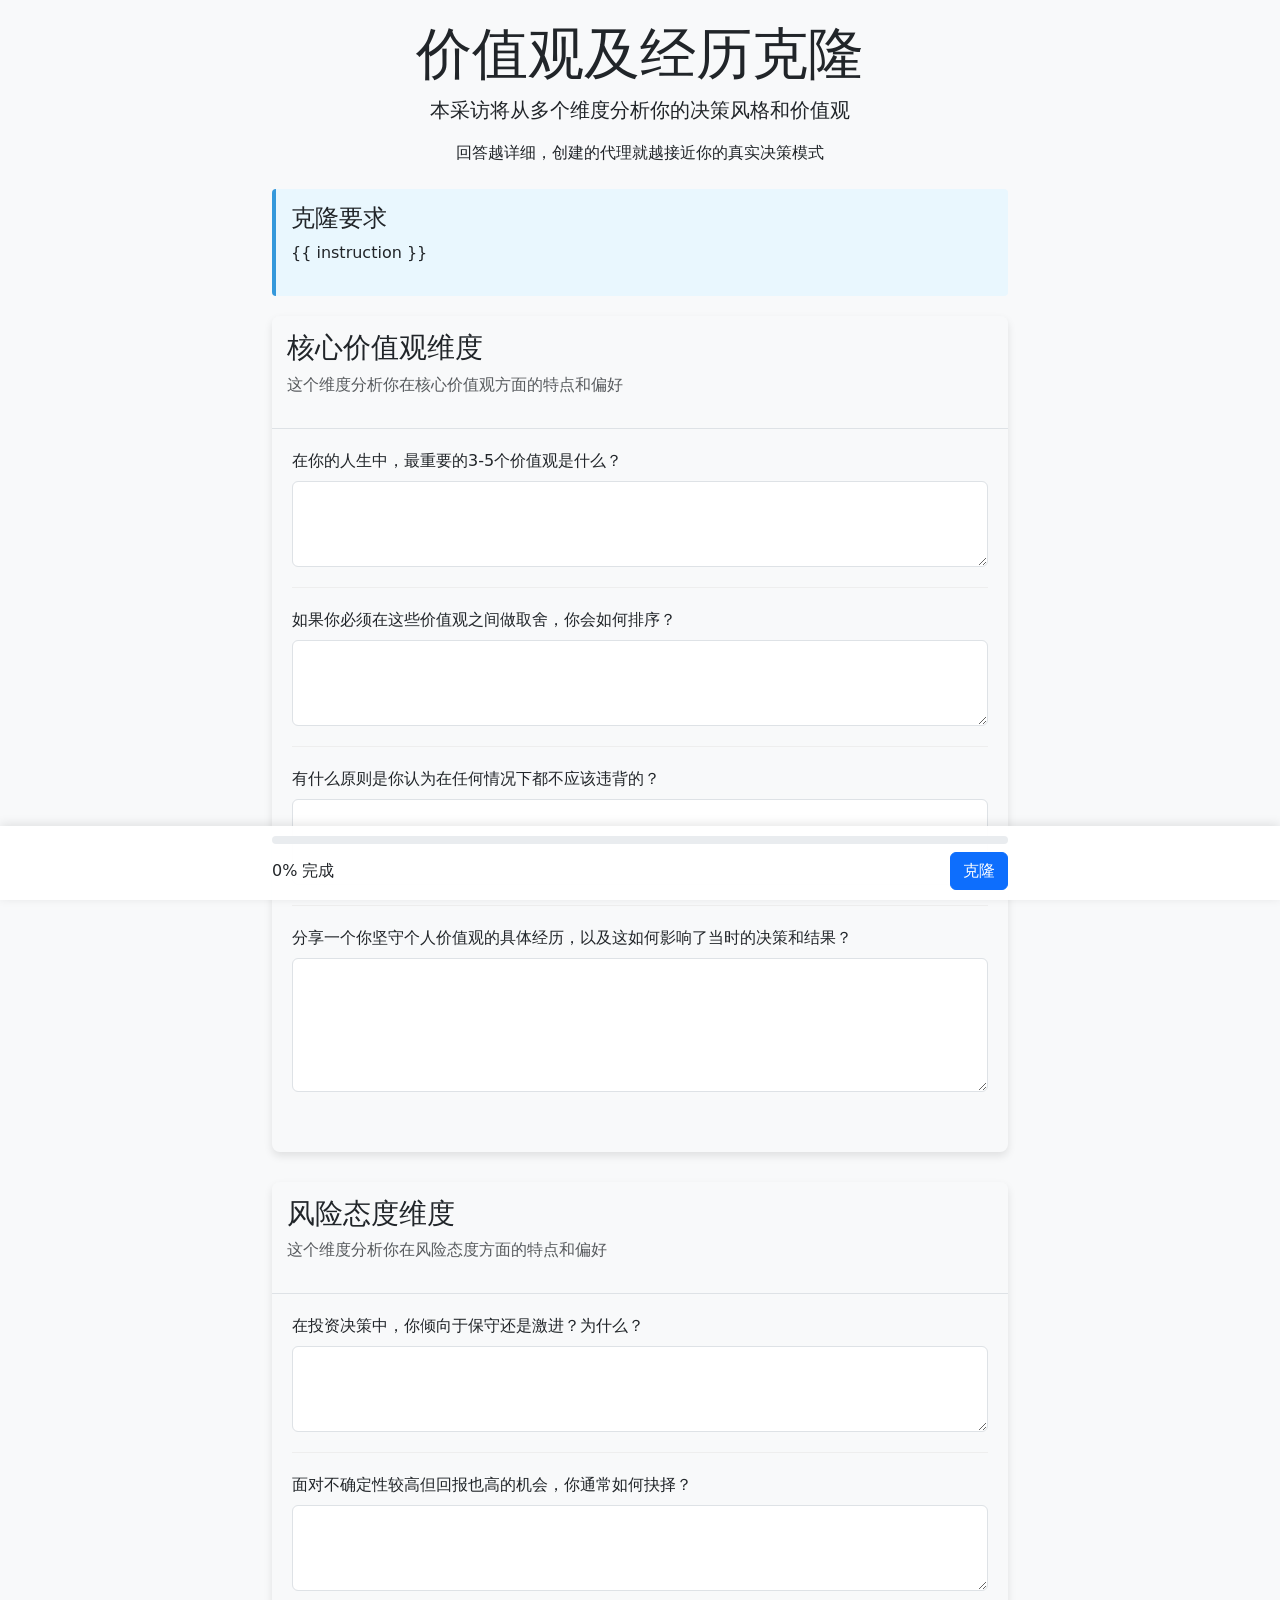
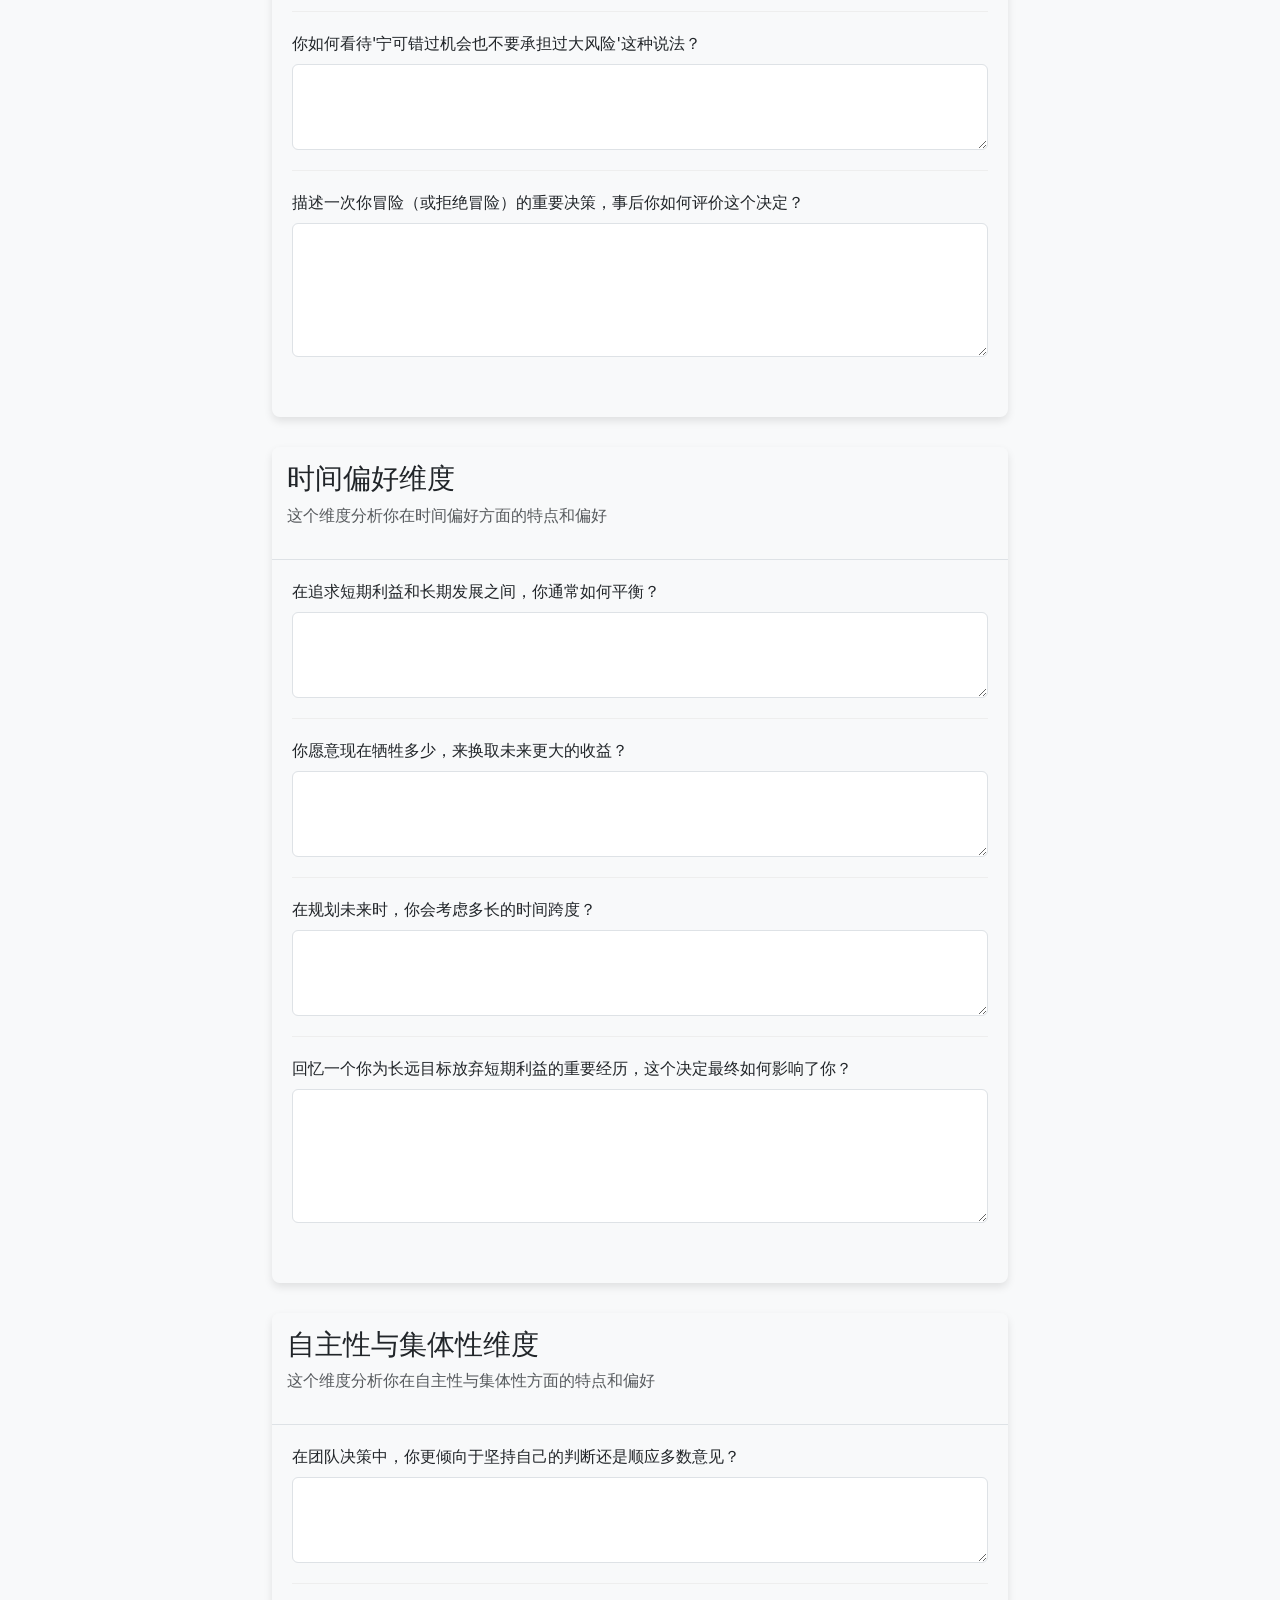
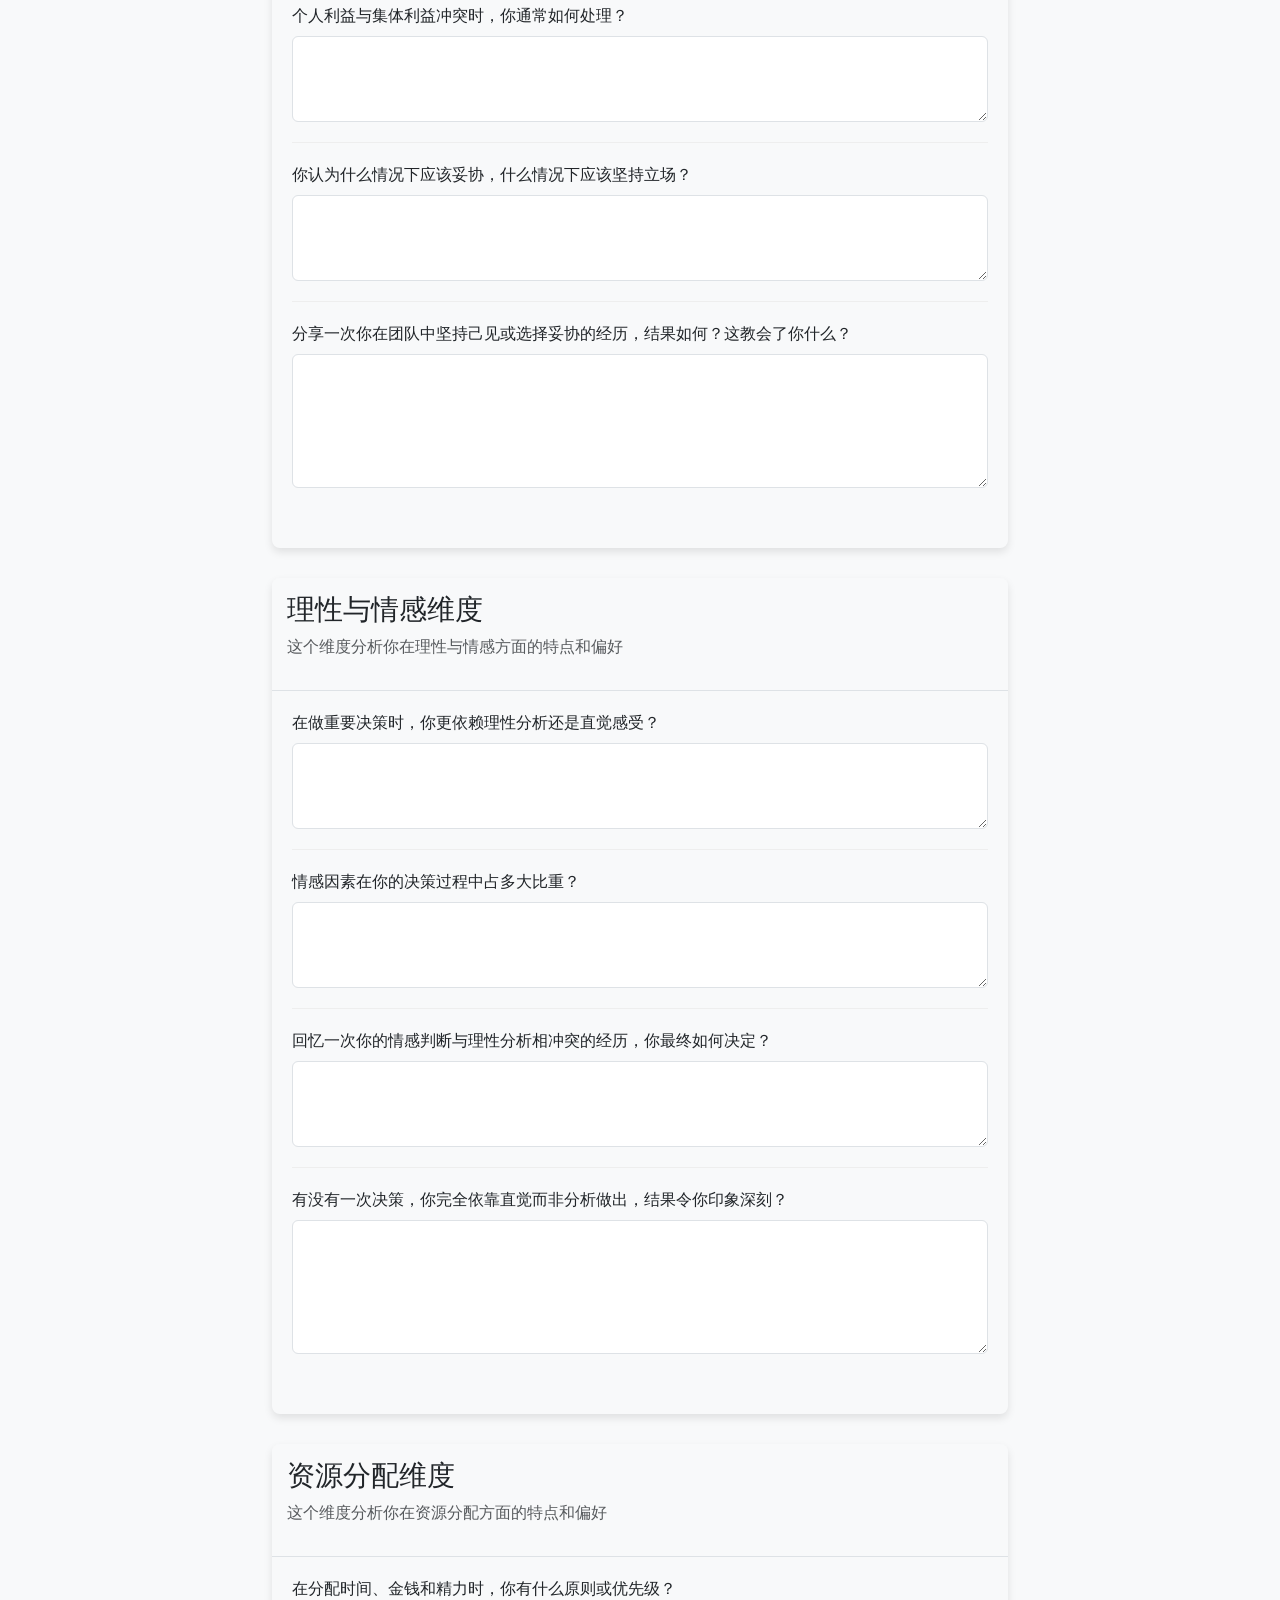
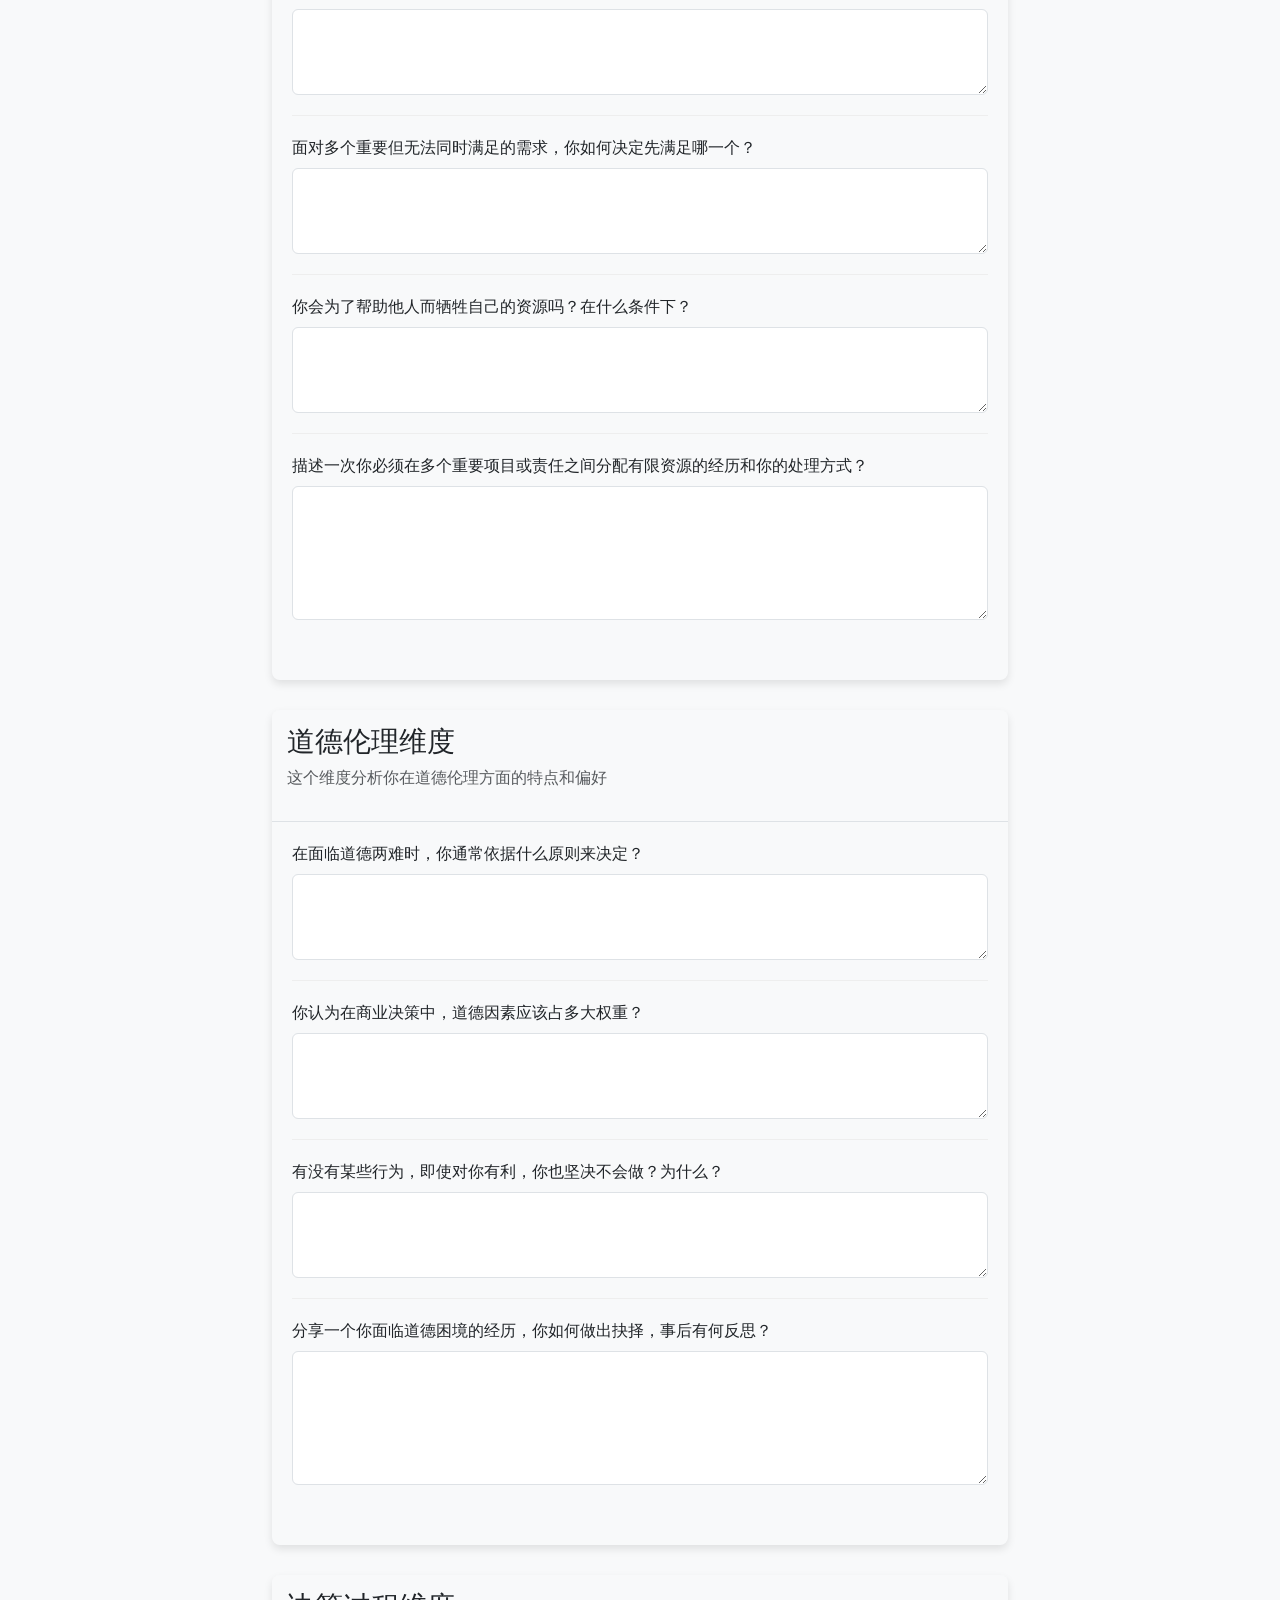
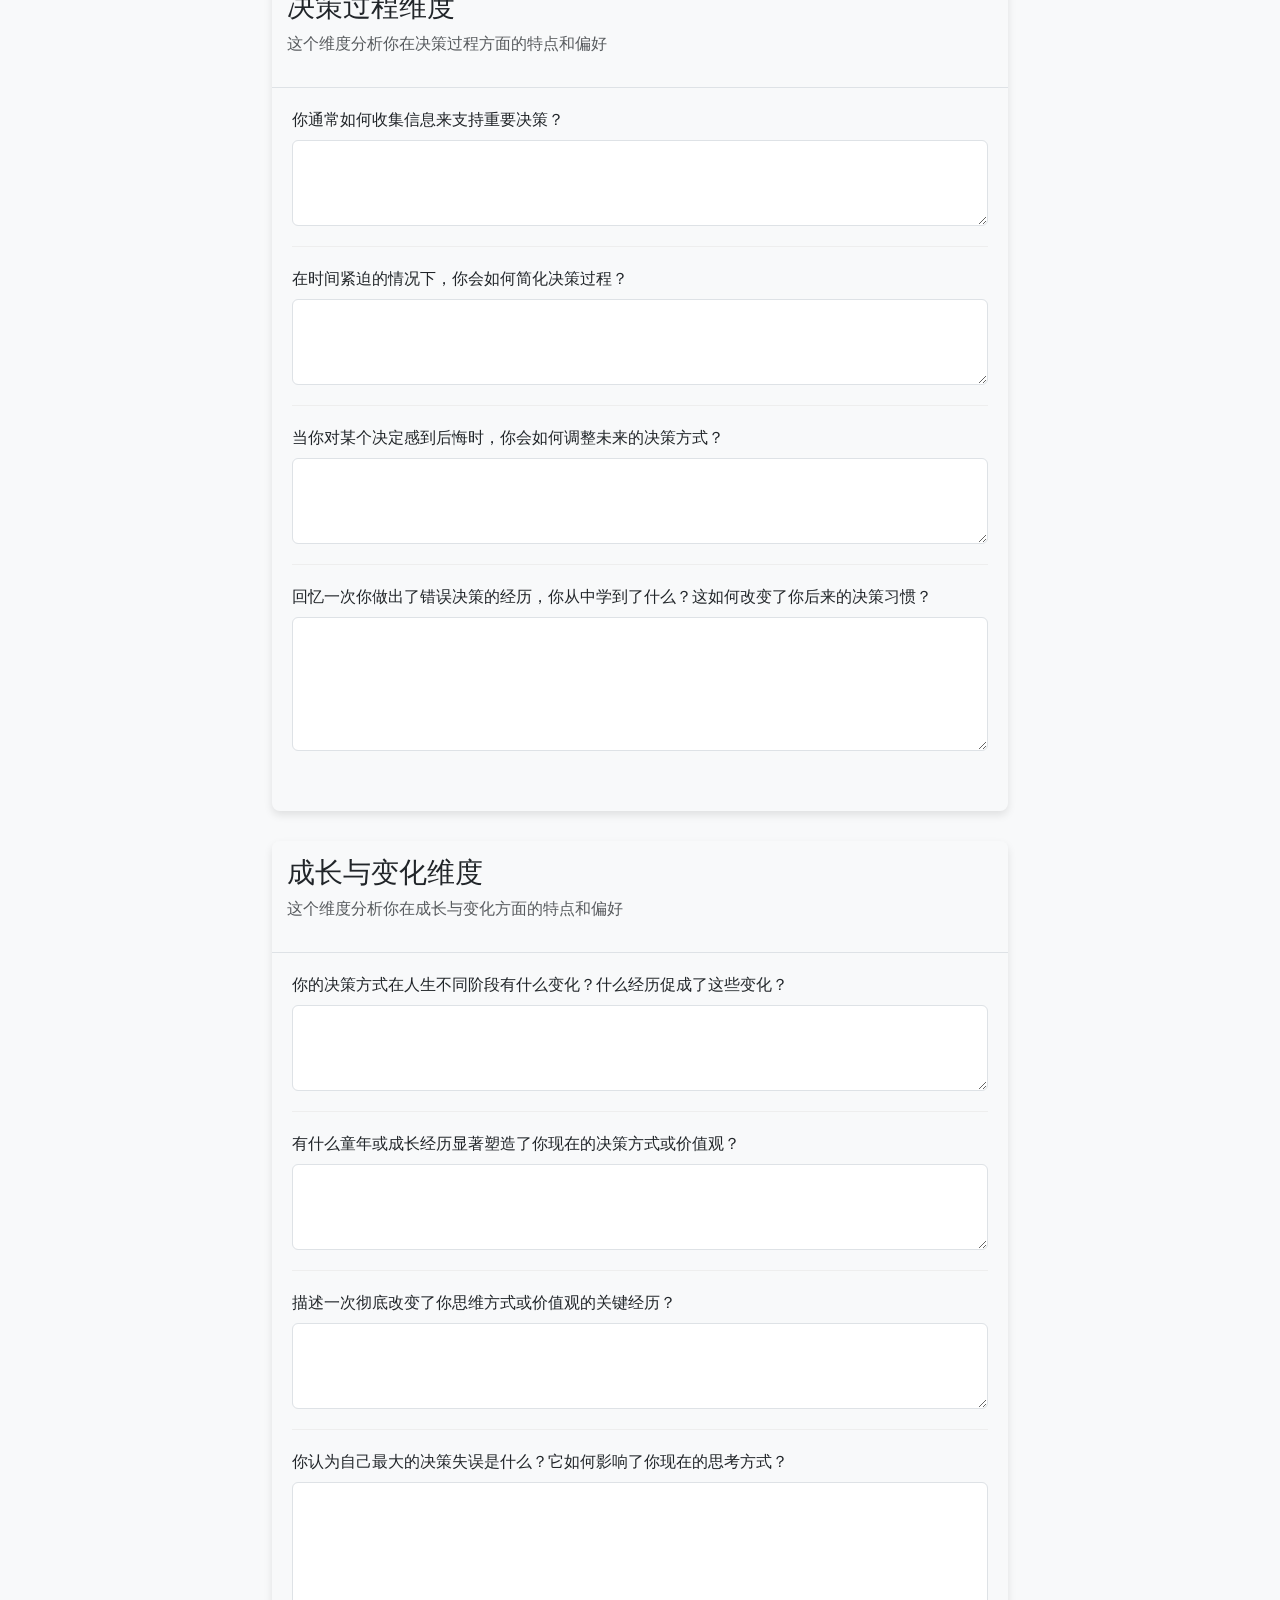
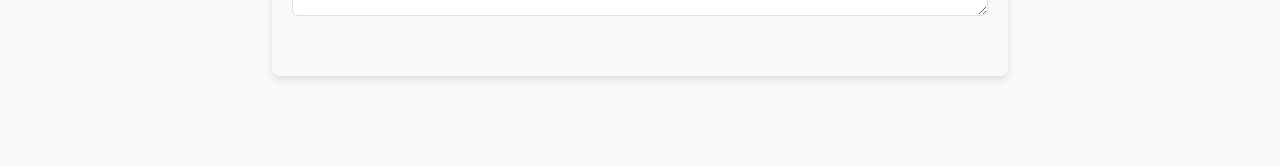
<file: genagents/templates/decision_interview.html>
<!DOCTYPE html>
<html lang="zh-CN">
<head>
    <meta charset="UTF-8">
    <meta name="viewport" content="width=device-width, initial-scale=1.0">
    <title>价值观及经历克隆</title>
    <!-- Bootstrap CSS -->
    <link href="https://cdn.jsdelivr.net/npm/bootstrap@5.2.3/dist/css/bootstrap.min.css" rel="stylesheet">
    <style>
        body {
            padding-top: 20px;
            padding-bottom: 60px;
            background-color: #f8f9fa;
        }
        .dimension-card {
            margin-bottom: 30px;
            box-shadow: 0 4px 8px rgba(0,0,0,0.1);
            border-radius: 8px;
        }
        .dimension-header {
            background-color: #f8f9fa;
            padding: 15px;
            border-radius: 8px 8px 0 0;
            border-bottom: 1px solid #dee2e6;
        }
        .dimension-body {
            padding: 20px;
        }
        .question-item {
            margin-bottom: 20px;
            padding-bottom: 20px;
            border-bottom: 1px solid #eee;
        }
        .question-item:last-child {
            border-bottom: none;
        }
        .fixed-bottom-bar {
            position: fixed;
            bottom: 0;
            left: 0;
            right: 0;
            background: rgba(255,255,255,0.95);
            padding: 10px 0;
            box-shadow: 0 -2px 10px rgba(0,0,0,0.1);
            z-index: 1000;
        }
        textarea {
            min-height: 100px;
        }
        .progress {
            height: 8px;
        }
        .instruction-card {
            margin-bottom: 20px;
            background-color: #e9f7fe;
            border-left: 4px solid #3498db;
            padding: 15px;
            border-radius: 4px;
        }
    </style>
</head>
<body>
    <div class="container">
        <div class="row justify-content-center">
            <div class="col-lg-8">
                <div class="text-center mb-4">
                    <h1 class="display-4">价值观及经历克隆</h1>
                    <p class="lead">本采访将从多个维度分析你的决策风格和价值观</p>
                    <p>回答越详细，创建的代理就越接近你的真实决策模式</p>
                </div>
                
                <!-- 显示指令信息 -->
                <div class="instruction-card" id="instructionCard">
                    <h4>克隆要求</h4>
                    <p id="instructionText">{{ instruction }}</p>
                </div>
                
                <form id="decisionInterviewForm">
                    <!-- 核心价值观维度 -->
                    <div class="dimension-card" id="dimension1">
                        <div class="dimension-header">
                            <h3>核心价值观维度</h3>
                            <p class="text-muted">这个维度分析你在核心价值观方面的特点和偏好</p>
                        </div>
                        <div class="dimension-body">
                            <div class="question-item">
                                <label class="form-label">在你的人生中，最重要的3-5个价值观是什么？</label>
                                <textarea class="form-control" name="dim1_q1" rows="3" required></textarea>
                            </div>
                            <div class="question-item">
                                <label class="form-label">如果你必须在这些价值观之间做取舍，你会如何排序？</label>
                                <textarea class="form-control" name="dim1_q2" rows="3" required></textarea>
                            </div>
                            <div class="question-item">
                                <label class="form-label">有什么原则是你认为在任何情况下都不应该违背的？</label>
                                <textarea class="form-control" name="dim1_q3" rows="3" required></textarea>
                            </div>
                            <div class="question-item">
                                <label class="form-label">分享一个你坚守个人价值观的具体经历，以及这如何影响了当时的决策和结果？</label>
                                <textarea class="form-control" name="dim1_q4" rows="5" required></textarea>
                            </div>
                        </div>
                    </div>

                    <!-- 风险态度维度 -->
                    <div class="dimension-card" id="dimension2">
                        <div class="dimension-header">
                            <h3>风险态度维度</h3>
                            <p class="text-muted">这个维度分析你在风险态度方面的特点和偏好</p>
                        </div>
                        <div class="dimension-body">
                            <div class="question-item">
                                <label class="form-label">在投资决策中，你倾向于保守还是激进？为什么？</label>
                                <textarea class="form-control" name="dim2_q1" rows="3" required></textarea>
                            </div>
                            <div class="question-item">
                                <label class="form-label">面对不确定性较高但回报也高的机会，你通常如何抉择？</label>
                                <textarea class="form-control" name="dim2_q2" rows="3" required></textarea>
                            </div>
                            <div class="question-item">
                                <label class="form-label">你如何看待'宁可错过机会也不要承担过大风险'这种说法？</label>
                                <textarea class="form-control" name="dim2_q3" rows="3" required></textarea>
                            </div>
                            <div class="question-item">
                                <label class="form-label">描述一次你冒险（或拒绝冒险）的重要决策，事后你如何评价这个决定？</label>
                                <textarea class="form-control" name="dim2_q4" rows="5" required></textarea>
                            </div>
                        </div>
                    </div>

                    <!-- 时间偏好维度 -->
                    <div class="dimension-card" id="dimension3">
                        <div class="dimension-header">
                            <h3>时间偏好维度</h3>
                            <p class="text-muted">这个维度分析你在时间偏好方面的特点和偏好</p>
                        </div>
                        <div class="dimension-body">
                            <div class="question-item">
                                <label class="form-label">在追求短期利益和长期发展之间，你通常如何平衡？</label>
                                <textarea class="form-control" name="dim3_q1" rows="3" required></textarea>
                            </div>
                            <div class="question-item">
                                <label class="form-label">你愿意现在牺牲多少，来换取未来更大的收益？</label>
                                <textarea class="form-control" name="dim3_q2" rows="3" required></textarea>
                            </div>
                            <div class="question-item">
                                <label class="form-label">在规划未来时，你会考虑多长的时间跨度？</label>
                                <textarea class="form-control" name="dim3_q3" rows="3" required></textarea>
                            </div>
                            <div class="question-item">
                                <label class="form-label">回忆一个你为长远目标放弃短期利益的重要经历，这个决定最终如何影响了你？</label>
                                <textarea class="form-control" name="dim3_q4" rows="5" required></textarea>
                            </div>
                        </div>
                    </div>

                    <!-- 自主性与集体性维度 -->
                    <div class="dimension-card" id="dimension4">
                        <div class="dimension-header">
                            <h3>自主性与集体性维度</h3>
                            <p class="text-muted">这个维度分析你在自主性与集体性方面的特点和偏好</p>
                        </div>
                        <div class="dimension-body">
                            <div class="question-item">
                                <label class="form-label">在团队决策中，你更倾向于坚持自己的判断还是顺应多数意见？</label>
                                <textarea class="form-control" name="dim4_q1" rows="3" required></textarea>
                            </div>
                            <div class="question-item">
                                <label class="form-label">个人利益与集体利益冲突时，你通常如何处理？</label>
                                <textarea class="form-control" name="dim4_q2" rows="3" required></textarea>
                            </div>
                            <div class="question-item">
                                <label class="form-label">你认为什么情况下应该妥协，什么情况下应该坚持立场？</label>
                                <textarea class="form-control" name="dim4_q3" rows="3" required></textarea>
                            </div>
                            <div class="question-item">
                                <label class="form-label">分享一次你在团队中坚持己见或选择妥协的经历，结果如何？这教会了你什么？</label>
                                <textarea class="form-control" name="dim4_q4" rows="5" required></textarea>
                            </div>
                        </div>
                    </div>

                    <!-- 理性与情感维度 -->
                    <div class="dimension-card" id="dimension5">
                        <div class="dimension-header">
                            <h3>理性与情感维度</h3>
                            <p class="text-muted">这个维度分析你在理性与情感方面的特点和偏好</p>
                        </div>
                        <div class="dimension-body">
                            <div class="question-item">
                                <label class="form-label">在做重要决策时，你更依赖理性分析还是直觉感受？</label>
                                <textarea class="form-control" name="dim5_q1" rows="3" required></textarea>
                            </div>
                            <div class="question-item">
                                <label class="form-label">情感因素在你的决策过程中占多大比重？</label>
                                <textarea class="form-control" name="dim5_q2" rows="3" required></textarea>
                            </div>
                            <div class="question-item">
                                <label class="form-label">回忆一次你的情感判断与理性分析相冲突的经历，你最终如何决定？</label>
                                <textarea class="form-control" name="dim5_q3" rows="3" required></textarea>
                            </div>
                            <div class="question-item">
                                <label class="form-label">有没有一次决策，你完全依靠直觉而非分析做出，结果令你印象深刻？</label>
                                <textarea class="form-control" name="dim5_q4" rows="5" required></textarea>
                            </div>
                        </div>
                    </div>

                    <!-- 资源分配维度 -->
                    <div class="dimension-card" id="dimension6">
                        <div class="dimension-header">
                            <h3>资源分配维度</h3>
                            <p class="text-muted">这个维度分析你在资源分配方面的特点和偏好</p>
                        </div>
                        <div class="dimension-body">
                            <div class="question-item">
                                <label class="form-label">在分配时间、金钱和精力时，你有什么原则或优先级？</label>
                                <textarea class="form-control" name="dim6_q1" rows="3" required></textarea>
                            </div>
                            <div class="question-item">
                                <label class="form-label">面对多个重要但无法同时满足的需求，你如何决定先满足哪一个？</label>
                                <textarea class="form-control" name="dim6_q2" rows="3" required></textarea>
                            </div>
                            <div class="question-item">
                                <label class="form-label">你会为了帮助他人而牺牲自己的资源吗？在什么条件下？</label>
                                <textarea class="form-control" name="dim6_q3" rows="3" required></textarea>
                            </div>
                            <div class="question-item">
                                <label class="form-label">描述一次你必须在多个重要项目或责任之间分配有限资源的经历和你的处理方式？</label>
                                <textarea class="form-control" name="dim6_q4" rows="5" required></textarea>
                            </div>
                        </div>
                    </div>

                    <!-- 道德伦理维度 -->
                    <div class="dimension-card" id="dimension7">
                        <div class="dimension-header">
                            <h3>道德伦理维度</h3>
                            <p class="text-muted">这个维度分析你在道德伦理方面的特点和偏好</p>
                        </div>
                        <div class="dimension-body">
                            <div class="question-item">
                                <label class="form-label">在面临道德两难时，你通常依据什么原则来决定？</label>
                                <textarea class="form-control" name="dim7_q1" rows="3" required></textarea>
                            </div>
                            <div class="question-item">
                                <label class="form-label">你认为在商业决策中，道德因素应该占多大权重？</label>
                                <textarea class="form-control" name="dim7_q2" rows="3" required></textarea>
                            </div>
                            <div class="question-item">
                                <label class="form-label">有没有某些行为，即使对你有利，你也坚决不会做？为什么？</label>
                                <textarea class="form-control" name="dim7_q3" rows="3" required></textarea>
                            </div>
                            <div class="question-item">
                                <label class="form-label">分享一个你面临道德困境的经历，你如何做出抉择，事后有何反思？</label>
                                <textarea class="form-control" name="dim7_q4" rows="5" required></textarea>
                            </div>
                        </div>
                    </div>

                    <!-- 决策过程维度 -->
                    <div class="dimension-card" id="dimension8">
                        <div class="dimension-header">
                            <h3>决策过程维度</h3>
                            <p class="text-muted">这个维度分析你在决策过程方面的特点和偏好</p>
                        </div>
                        <div class="dimension-body">
                            <div class="question-item">
                                <label class="form-label">你通常如何收集信息来支持重要决策？</label>
                                <textarea class="form-control" name="dim8_q1" rows="3" required></textarea>
                            </div>
                            <div class="question-item">
                                <label class="form-label">在时间紧迫的情况下，你会如何简化决策过程？</label>
                                <textarea class="form-control" name="dim8_q2" rows="3" required></textarea>
                            </div>
                            <div class="question-item">
                                <label class="form-label">当你对某个决定感到后悔时，你会如何调整未来的决策方式？</label>
                                <textarea class="form-control" name="dim8_q3" rows="3" required></textarea>
                            </div>
                            <div class="question-item">
                                <label class="form-label">回忆一次你做出了错误决策的经历，你从中学到了什么？这如何改变了你后来的决策习惯？</label>
                                <textarea class="form-control" name="dim8_q4" rows="5" required></textarea>
                            </div>
                        </div>
                    </div>

                    <!-- 成长与变化维度 -->
                    <div class="dimension-card" id="dimension9">
                        <div class="dimension-header">
                            <h3>成长与变化维度</h3>
                            <p class="text-muted">这个维度分析你在成长与变化方面的特点和偏好</p>
                        </div>
                        <div class="dimension-body">
                            <div class="question-item">
                                <label class="form-label">你的决策方式在人生不同阶段有什么变化？什么经历促成了这些变化？</label>
                                <textarea class="form-control" name="dim9_q1" rows="3" required></textarea>
                            </div>
                            <div class="question-item">
                                <label class="form-label">有什么童年或成长经历显著塑造了你现在的决策方式或价值观？</label>
                                <textarea class="form-control" name="dim9_q2" rows="3" required></textarea>
                            </div>
                            <div class="question-item">
                                <label class="form-label">描述一次彻底改变了你思维方式或价值观的关键经历？</label>
                                <textarea class="form-control" name="dim9_q3" rows="3" required></textarea>
                            </div>
                            <div class="question-item">
                                <label class="form-label">你认为自己最大的决策失误是什么？它如何影响了你现在的思考方式？</label>
                                <textarea class="form-control" name="dim9_q4" rows="5" required></textarea>
                            </div>
                        </div>
                    </div>
                    
                    <!-- 进度指示器和保存按钮 -->
                    <div class="fixed-bottom-bar">
                        <div class="container">
                            <div class="row">
                                <div class="col-md-8 offset-md-2">
                                    <div class="progress mb-2">
                                        <div id="progressBar" class="progress-bar progress-bar-striped progress-bar-animated" role="progressbar" style="width: 0%" aria-valuenow="0" aria-valuemin="0" aria-valuemax="100"></div>
                                    </div>
                                    <div class="d-flex justify-content-between align-items-center">
                                        <div>
                                            <span id="progressText">0% 完成</span>
                                        </div>
                                        <div>
                                            <button type="button" class="btn btn-primary" id="saveBtn">克隆</button>
                                        </div>
                                    </div>
                                </div>
                            </div>
                        </div>
                    </div>
                </form>
            </div>
        </div>
    </div>

    <!-- 导出确认模态框 -->
    <div class="modal fade" id="exportModal" tabindex="-1" aria-labelledby="exportModalLabel" aria-hidden="true">
        <div class="modal-dialog">
            <div class="modal-content">
                <div class="modal-header">
                    <h5 class="modal-title" id="exportModalLabel">回答已保存</h5>
                    <button type="button" class="btn-close" data-bs-dismiss="modal" aria-label="Close"></button>
                </div>
                <div class="modal-body" id="exportModalBody">
                    <p>你的回答已成功保存为JSON格式。可以通过以下方式使用：</p>
                    <ol>
                        <li>保存到本地文件</li>
                        <li>将数据提供给代理创建程序</li>
                    </ol>
                </div>
                <div class="modal-footer">
                    <button type="button" class="btn btn-secondary" data-bs-dismiss="modal">关闭</button>
                    <button type="button" class="btn btn-primary" id="downloadBtn">下载JSON文件</button>
                </div>
            </div>
        </div>
    </div>

    <!-- Bootstrap & jQuery JS -->
    <script src="https://code.jquery.com/jquery-3.6.0.min.js"></script>
    <script src="https://cdn.jsdelivr.net/npm/bootstrap@5.2.3/dist/js/bootstrap.bundle.min.js"></script>
    <script>
        $(document).ready(function() {
            // 计算表单完成进度
            function updateProgress() {
                const totalFields = $('textarea[required], input[required]').length;
                const filledFields = $('textarea[required], input[required]').filter(function() {
                    return $(this).val().trim() !== '';
                }).length;
                
                const percentage = Math.floor((filledFields / totalFields) * 100);
                $('#progressBar').css('width', percentage + '%');
                $('#progressBar').attr('aria-valuenow', percentage);
                $('#progressText').text(percentage + '% 完成');
            }

            // 初始化表单状态
            updateProgress();

            // 监听输入变化
            $('textarea, input').on('change keyup', function() {
                updateProgress();
            });

            // 格式化表单数据为JSON
            function formatFormData() {
                const dimensions = {};
                
                for (let i = 1; i <= 9; i++) {
                    const dimensionName = getDimensionName(i);
                    dimensions[dimensionName] = [
                        { 
                            "问题": $(`#dimension${i} .question-item:nth-child(1) label`).text(),
                            "回答": $(`textarea[name="dim${i}_q1"]`).val() 
                        },
                        { 
                            "问题": $(`#dimension${i} .question-item:nth-child(2) label`).text(),
                            "回答": $(`textarea[name="dim${i}_q2"]`).val() 
                        },
                        { 
                            "问题": $(`#dimension${i} .question-item:nth-child(3) label`).text(),
                            "回答": $(`textarea[name="dim${i}_q3"]`).val() 
                        },
                        { 
                            "问题": $(`#dimension${i} .question-item:nth-child(4) label`).text(),
                            "回答": $(`textarea[name="dim${i}_q4"]`).val() 
                        }
                    ];
                }

                return {
                    dimensions: dimensions
                };
            }

            // 获取维度名称
            function getDimensionName(index) {
                const dimensionMap = {
                    1: "核心价值观维度",
                    2: "风险态度维度",
                    3: "时间偏好维度",
                    4: "自主性与集体性维度",
                    5: "理性与情感维度",
                    6: "资源分配维度",
                    7: "道德伦理维度",
                    8: "决策过程维度",
                    9: "成长与变化维度"
                };
                return dimensionMap[index];
            }

            // 保存按钮点击事件
            $('#saveBtn').click(function() {
                // 保存数据到本地存储
                const formData = formatFormData();
                const jsonData = JSON.stringify(formData, null, 2);
                
                // 创建下载链接
                const blob = new Blob([jsonData], { type: 'application/json' });
                const url = URL.createObjectURL(blob);
                
                // 设置下载按钮
                $('#downloadBtn').off('click').on('click', function() {
                    const a = document.createElement('a');
                    a.href = url;
                    a.download = `决策价值观调查.json`;
                    document.body.appendChild(a);
                    a.click();
                    document.body.removeChild(a);
                });
                
                // 显示确认对话框
                if (confirm('克隆前将清除所有现有记忆，确定要继续吗？')) {
                    // 显示保存中状态
                    $(this).prop('disabled', true).html('<span class="spinner-border spinner-border-sm" role="status" aria-hidden="true"></span> 克隆中...');
                    
                    // 先调用清除记忆API
                    $.ajax({
                        url: '/api/clear-memory',
                        type: 'POST',
                        success: function(clearResponse) {
                            console.log('记忆清除成功:', clearResponse);
                            
                            // 记忆清除成功后，提交表单数据
                            $.ajax({
                                url: '/api/submit',
                                type: 'POST',
                                contentType: 'application/json',
                                data: jsonData,
                                success: function(response) {
                                    // 显示成功消息
                                    $('#exportModal').modal('show');
                                    $('#exportModalLabel').text('保存成功');
                                    $('#exportModalBody').html(`
                                        <div class="alert alert-success">
                                            <p>${response.message || '决策分析数据已成功保存,可以关闭页面了'}</p>
                                            <p>你的回答也已保存到本地浏览器中，下次访问时可以继续编辑。</p>
                                        </div>
                                    `);
                                    
                                    // 3秒后关闭当前页面
                                    setTimeout(function() {
                                        window.close();
                                    }, 3000);
                                },
                                error: function(xhr, status, error) {
                                    // 恢复保存按钮状态
                                    $('#saveBtn').prop('disabled', false).text('保存回答');
                                    
                                    // 显示错误消息
                                    alert('克隆失败: ' + (xhr.responseJSON?.message || error));
                                }
                            });
                        },
                        error: function(xhr, status, error) {
                            // 恢复保存按钮状态
                            $('#saveBtn').prop('disabled', false).text('克隆回答');
                            
                            // 显示错误消息
                            alert('清除记忆失败: ' + (xhr.responseJSON?.message || error) + '\n请稍后再试或手动清除记忆。');
                        }
                    });
                } else {
                    // 用户取消了提交，但仍然保存到本地并显示下载选项
                    $('#exportModal').modal('show');
                    $('#exportModalLabel').text('回答已本地保存');
                    $('#exportModalBody').html(`
                        <div class="alert alert-info">
                            <p>你的回答已保存到本地浏览器中，下次访问时可以继续编辑。</p>
                            <p>你可以下载JSON文件备份你的回答。</p>
                        </div>
                    `);
                }
            });

            // 移除表单提交事件处理，因为我们只使用保存按钮
            $('#decisionInterviewForm').submit(function(e) {
                e.preventDefault();
                // 触发保存按钮点击事件
                $('#saveBtn').click();
            });
            
            // 检查是否有保存的数据
            const savedData = localStorage.getItem('decisionInterviewData');
            if (savedData) {
                try {
                    const data = JSON.parse(savedData);
                    
                    // 填充维度问题
                    for (let i = 1; i <= 9; i++) {
                        const dimensionName = getDimensionName(i);
                        if (data.dimensions && data.dimensions[dimensionName]) {
                            $(`textarea[name="dim${i}_q1"]`).val(data.dimensions[dimensionName][0].回答);
                            $(`textarea[name="dim${i}_q2"]`).val(data.dimensions[dimensionName][1].回答);
                            $(`textarea[name="dim${i}_q3"]`).val(data.dimensions[dimensionName][2].回答);
                            $(`textarea[name="dim${i}_q4"]`).val(data.dimensions[dimensionName][3].回答);
                        }
                    }
                    
                    // 更新进度
                    updateProgress();
                    
                    // 显示提示消息
                    $('<div class="alert alert-info alert-dismissible fade show" role="alert">' +
                      '已从本地存储加载之前的回答！' +
                      '<button type="button" class="btn-close" data-bs-dismiss="alert" aria-label="Close"></button>' +
                      '</div>').insertBefore('#dimension1');
                } catch (e) {
                    console.error('加载保存数据时出错', e);
                }
            }
        });
    </script>
    <script>
        // 显示指令信息
        $(document).ready(function() {
            // 如果没有指令，隐藏指令卡片
            if (!$('#instructionText').text().trim()) {
                $('#instructionCard').hide();
            }
        });
    </script>
    <script>
        // 提交表单的函数
        function submitForm() {
            // 获取表单数据
            const formData = collectFormData();
            
            // 发送数据到后端
            fetch('/api/submit', {
                method: 'POST',
                headers: {
                    'Content-Type': 'application/json',
                },
                body: JSON.stringify(formData),
            })
            .then(response => response.json())
            .then(data => {
                if (data.status === 'success') {
                    // 显示成功消息
                    alert(data.message);
                    
                    // 如果后端指示关闭窗口
                    if (data.closeWindow) {
                        // 关闭当前窗口
                        window.close();
                    }
                    
                    // 如果提供了重定向URL，则重定向
                    if (data.redirect) {
                        // 如果关闭窗口失败，则重定向
                        setTimeout(() => {
                            window.location.href = data.redirect;
                        }, 500);
                    }
                } else {
                    // 显示错误消息
                    alert('提交失败: ' + data.message);
                }
            })
            .catch(error => {
                console.error('提交数据时出错:', error);
                alert('提交数据时出错，请查看控制台获取详细信息。');
            });
        }

        // 在页面加载完成后，为关闭按钮添加事件处理器
        document.addEventListener('DOMContentLoaded', function() {
            // 假设成功弹窗有一个ID为"successModal"，关闭按钮ID为"closeBtn"
            const closeBtn = document.getElementById('closeBtn');
            if (closeBtn) {
                closeBtn.addEventListener('click', function() {
                    // 尝试关闭窗口
                    window.close();
                    
                    // 如果关闭窗口失败（某些浏览器可能阻止脚本关闭窗口），则重定向到设置页面
                    setTimeout(() => {
                        window.location.href = 'http://localhost:8080/setting';
                    }, 500);
                });
            }
        });
    </script>
</body>
</html>
</file>
